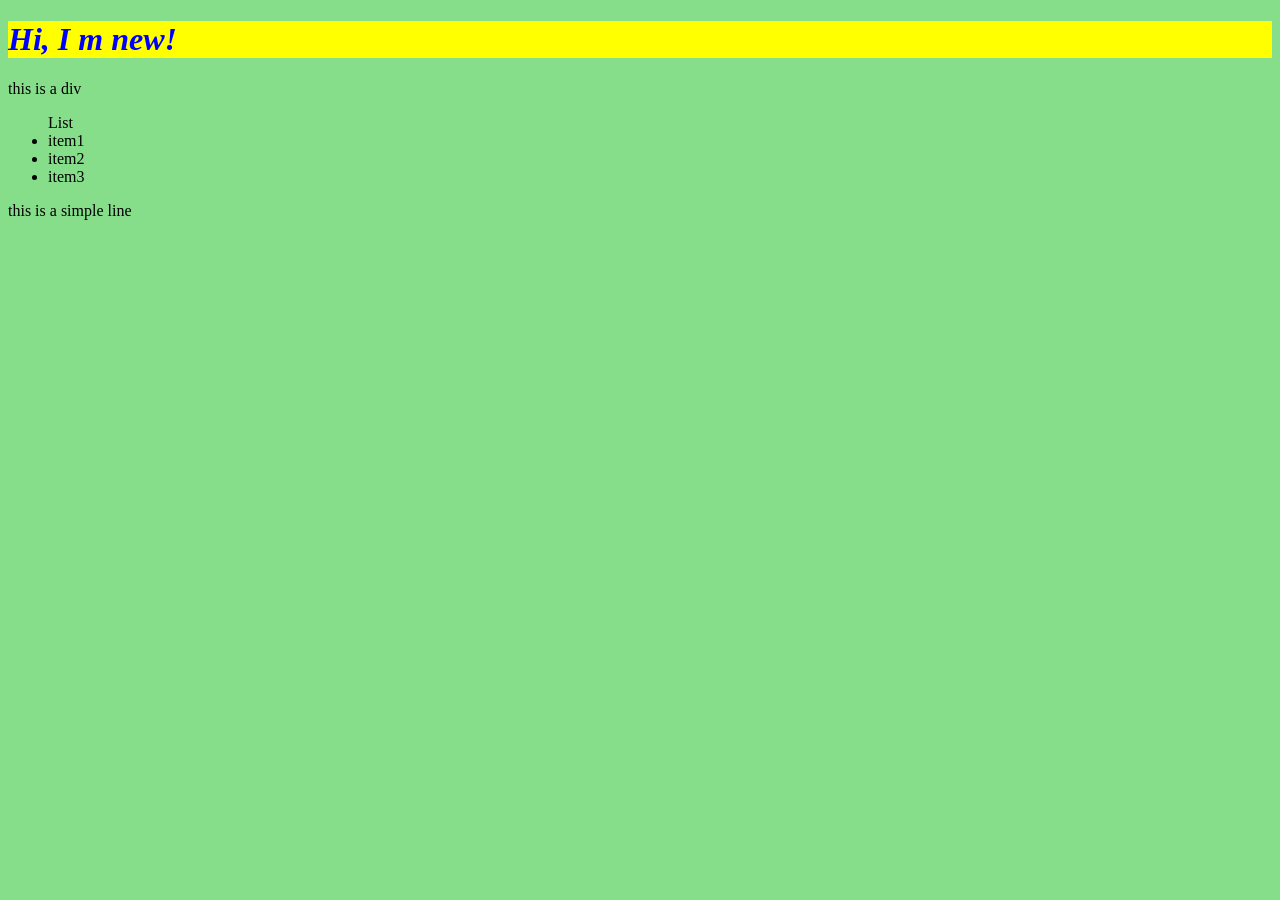
<file: jsqt/DOM/index.html>
<!DOCTYPE html>
<html lang="en">
<head>
    <meta charset="UTF-8">
    <meta name="viewport" content="width=device-width, initial-scale=1.0">
    <title>Document</title>
    <link rel="stylesheet", href="style.css"></link>
</head>
<body>
    <div id="box" name="JSDiv">
        this is a div
        <ul>
            List
            <li>item1</li>
            <li>item2</li>
            <li>item3</li>
        </ul>
    </div>
    <p class="para"> this is a simple line</p>   
    <script src = "script.js"></script>
</body>
</html>
</file>
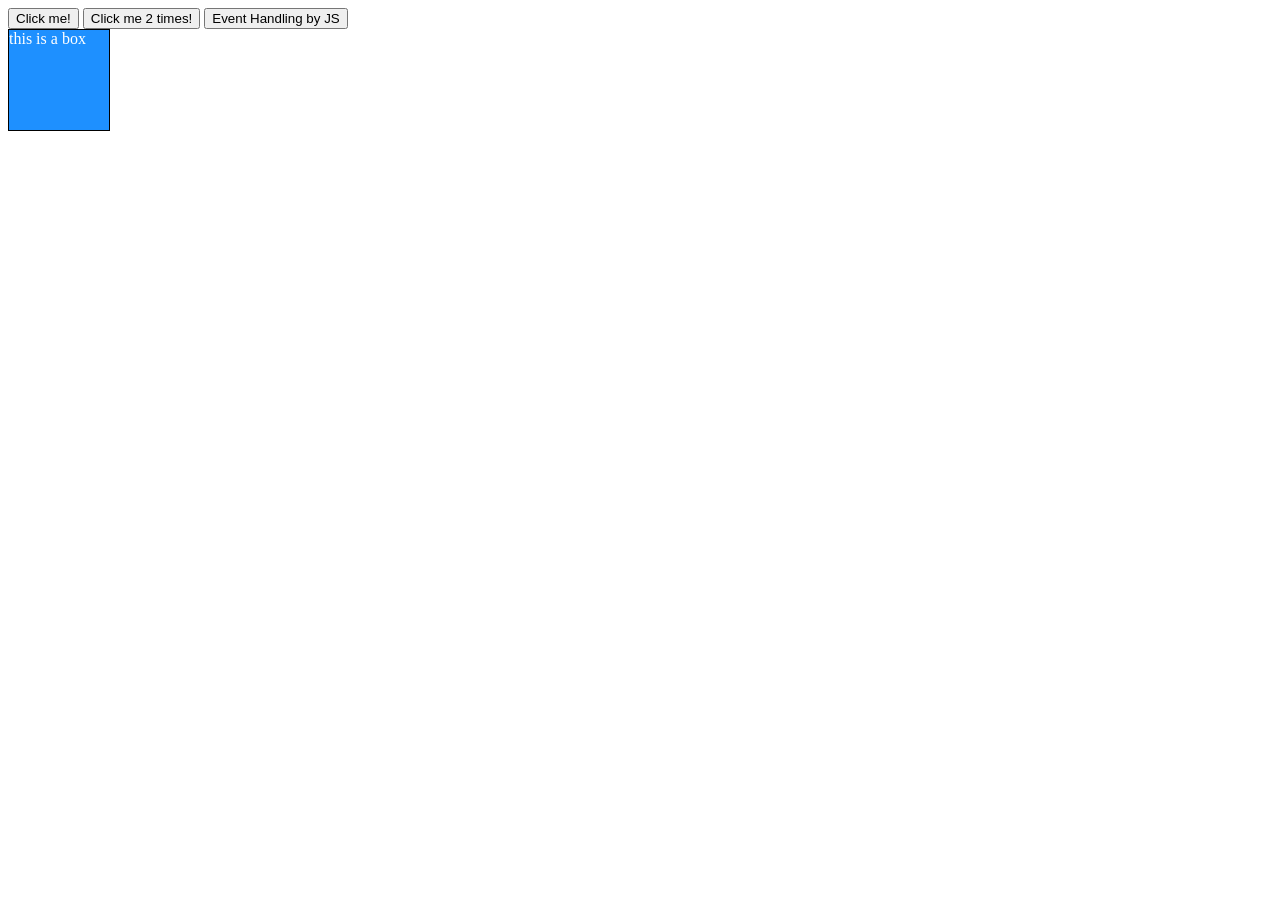
<file: jsqt/Events/index.html>
<!DOCTYPE html>
<html lang="en">
<head>
    <meta charset="UTF-8">
    <meta name="viewport" content="width=device-width, initial-scale=1.0">
    <title>Document</title>
    <link rel="stylesheet", href="style.css"></link>
</head>
<body>
    <button id = "btn1" onclick="console.log('Single button was clicked');alert('hello')">Click me!</button>
    <button ondblclick="console.log('button was clicked');alert('hello')">Click me 2 times!</button>
    <button id = "test">Event Handling by JS</button>
    <div onmouseover="console.log('you are inside div')">this is a box</div>
    <script src="script.js"></script>
</body>
</html>
</file>
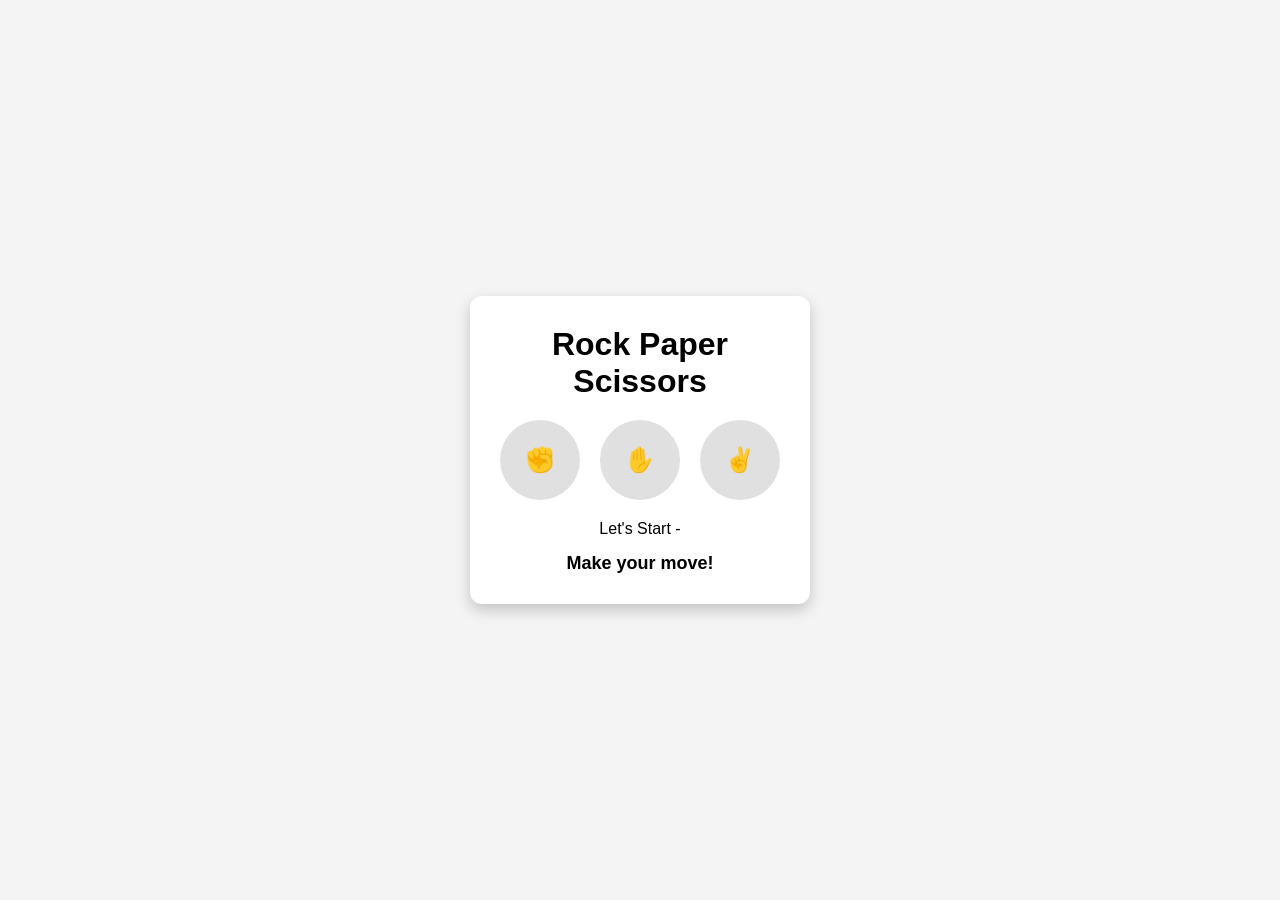
<file: jsqt/StonePaperScissors/index.html>
<!DOCTYPE html>
<html lang="en">
<head>
    <meta charset="UTF-8">
    <title>Rock Paper Scissors</title>
    <link rel="stylesheet" href="style.css">
</head>
<body>

    <div class="game">
        <h1>Rock Paper Scissors</h1>

        <div class="choices">
            <button class="choice" data-choice="rock">✊</button>
            <button class="choice" data-choice="paper">✋</button>
            <button class="choice" data-choice="scissors">✌️</button>
        </div>

        <div class="selections">
            <p>Let's Start <span id="user-choice">-</span></p>
            <!-- <p>Computer selected: <span id="computer-choice">-</span></p> -->
        </div>

        <p class="result" id="result">Make your move!</p>
    </div>

    <script src="script.js"></script>
</body>
</html>
</file>
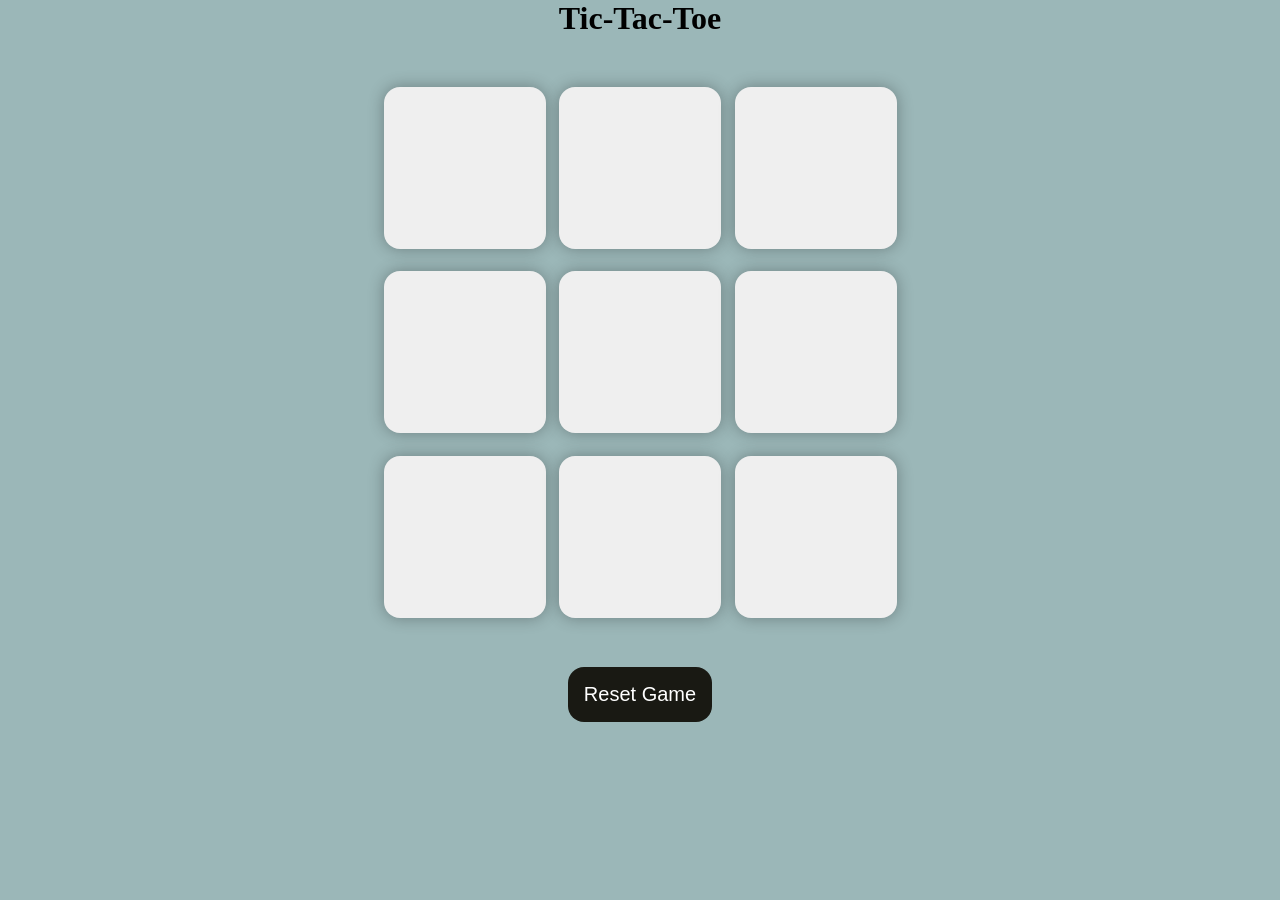
<file: jsqt/TicTakToeGame/index.html>
<!DOCTYPE html>
<html lang="en">
<head>
    <meta charset="UTF-8">
    <meta name="viewport" content="width=device-width, initial-scale=1.0">
    <title>Tic-Toc_toe Game</title>
    <link rel="stylesheet" href="style.css">
</head>
<body>
    <main>
        <h1> Tic-Tac-Toe</h1>
        <div class="container">
            <div class="game">
                <button class="box"></button>
                <button class="box"></button>
                <button class="box"></button>
                <button class="box"></button>
                <button class="box"></button>
                <button class="box"></button>
                <button class="box"></button>
                <button class="box"></button>
                <button class="box"></button>
            </div>
        </div>
        <button id="reset-btn">Reset Game</button><br>
        <h1 id="msg"></h1>
         <h1 id="drawMsg"></h1>
    </main>
    <script src="script.js"></script>
</body>
</html>
</file>
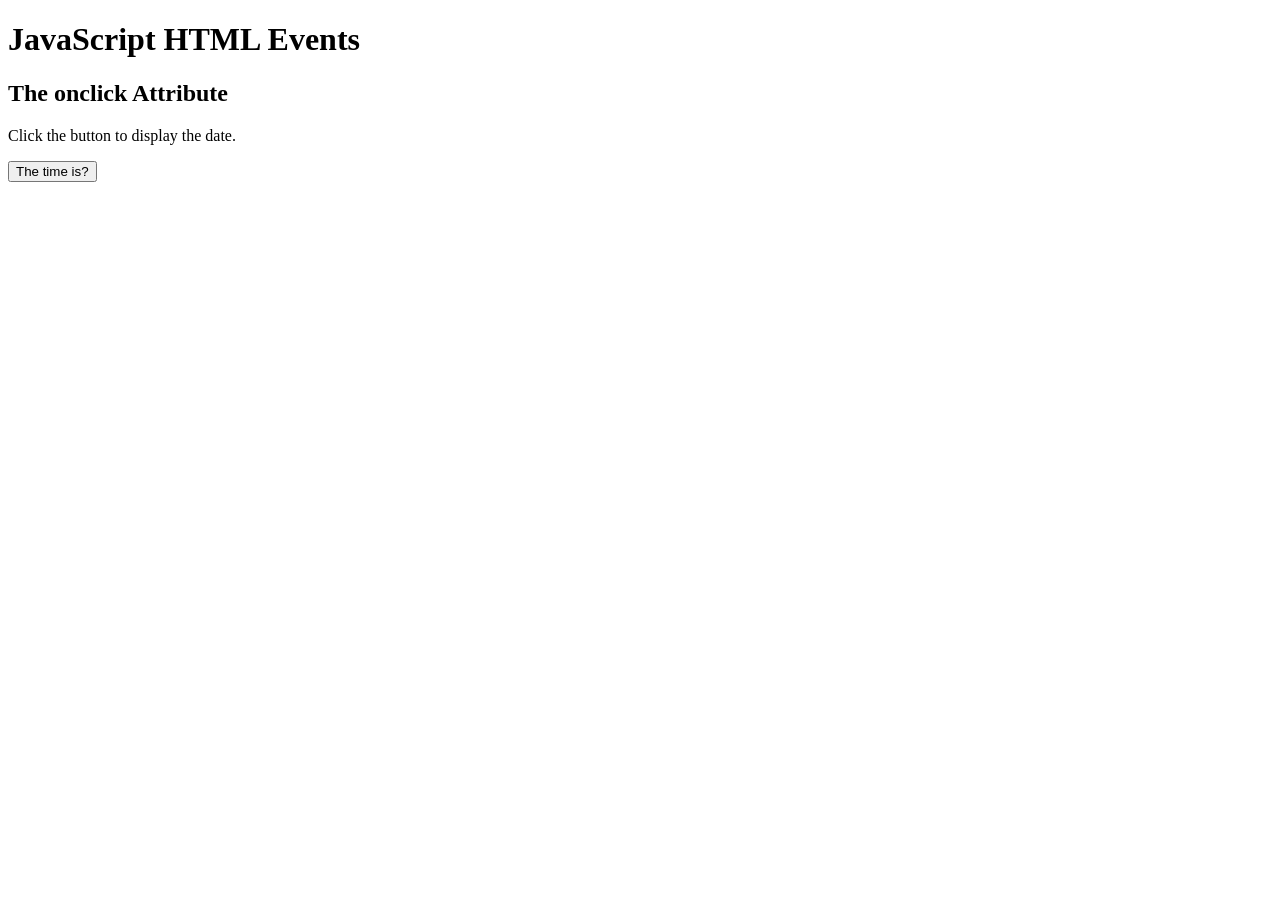
<file: jsqt/Events/EventShowTime.html>
<!DOCTYPE html>
<html lang="en">
<head>
    <meta charset="UTF-8">
    <meta name="viewport" content="width=device-width, initial-scale=1.0">
    <title>Document</title>
</head>
<body>
    <h1>JavaScript HTML Events</h1>
    <h2>The onclick Attribute</h2>

    <p>Click the button to display the date.</p>
    <button onclick="displayDate()">The time is?</button>

    <script>
        function displayDate() {
            document.getElementById("demo").innerHTML = Date();
        }
    </script>
    <p id="demo"></p>
</body>
</html>
</file>
<file: jsqt/DOM/style.css>
h1 {
    color: blue;
    background-color: yellow;
}
body {
    background-color: rgb(135, 222, 138);
}
button {
    background-color: blue;
    color: white;
}
</file>
<file: jsqt/Events/style.css>
div {
    height : 100px;
    width: 100px;
    background-color: dodgerblue;
    color: white;
    border: 1px solid black;
}

.dark {
    background-color: black;
    color: white;
}
.light {
    background-color: white;
    color: black;
}
</file>
<file: jsqt/StonePaperScissors/style.css>
* {
    margin: 0;
    padding: 0;
    box-sizing: border-box;
}

body {
    font-family: Arial, sans-serif;
    background: #f4f4f4;
    display: flex;
    justify-content: center;
    align-items: center;
    height: 100vh;
}

.game {
    background: white;
    padding: 30px;
    border-radius: 12px;
    width: 340px;
    text-align: center;
    box-shadow: 0 6px 15px rgba(0,0,0,0.2);
}

h1 {
    margin-bottom: 20px;
}

.choices {
    display: flex;
    justify-content: space-between;
    margin-bottom: 20px;
}

.choice {
    width: 80px;
    height: 80px;
    border-radius: 50%;
    font-size: 24px;
    border: none;
    cursor: pointer;
    background: #e0e0e0;
    transition: 0.3s;
}

.choice:hover {
    background: #4caf50;
    color: white;
    transform: scale(1.1);
}

.selections p {
    margin: 8px 0;
    font-size: 16px;
}

.result {
    margin-top: 15px;
    font-size: 18px;
    font-weight: bold;
}
</file>
<file: jsqt/TicTakToeGame/style.css>
* {
    margin: 0;
    padding: 0;
 }

 body {
    background-color: #9bb7b8;
    text-align: center;
 }

.container {
    height: 70vh;
    display: flex;
    justify-content: center;
    align-items: center;
 }

 .game {
    height: 60vmin;
    width: 60vmin;
    display: flex;
    flex-wrap: wrap;
    justify-content: center;
    align-items: center;
    gap: 1.5vmin;
 }

 .box {
    height: 18vmin;
    width: 18vmin;
    border-radius: 1rem;
    border: none;
    box-shadow: 0 0 1rem rgba(0, 0, 0, 0.3);
    font-size: 8vmin;
    color: #b0413e;
 }

 #reset-btn {
    padding: 1rem;
    font-size: 1.25rem;
    background-color: #191913;
    color: #fff;
    border-radius: 1rem;
    border: none;
 }

 #msg{
    width: 300px;
    letter-spacing: 4px;
    color: green;
 }

  #drawMsg{
    width: 300px;
    letter-spacing: 4px;
    color: red;
 }
</file>
